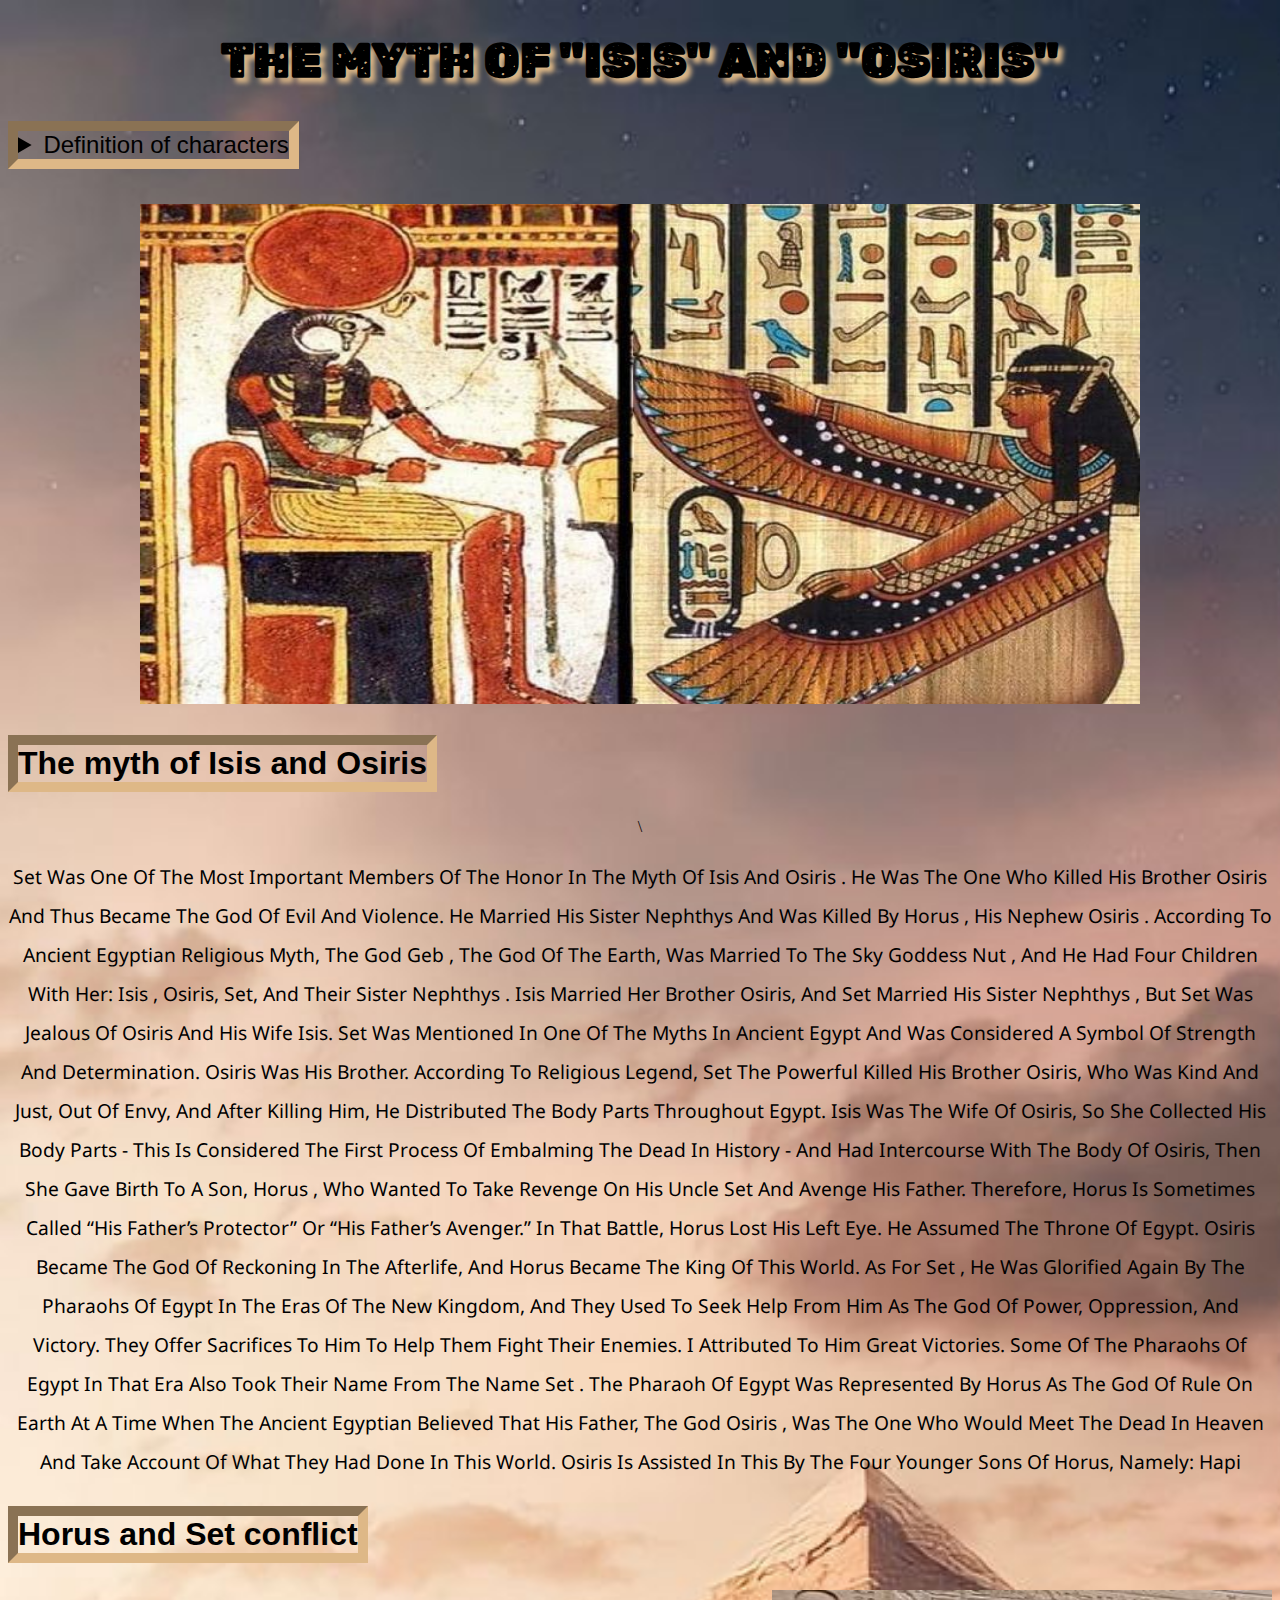
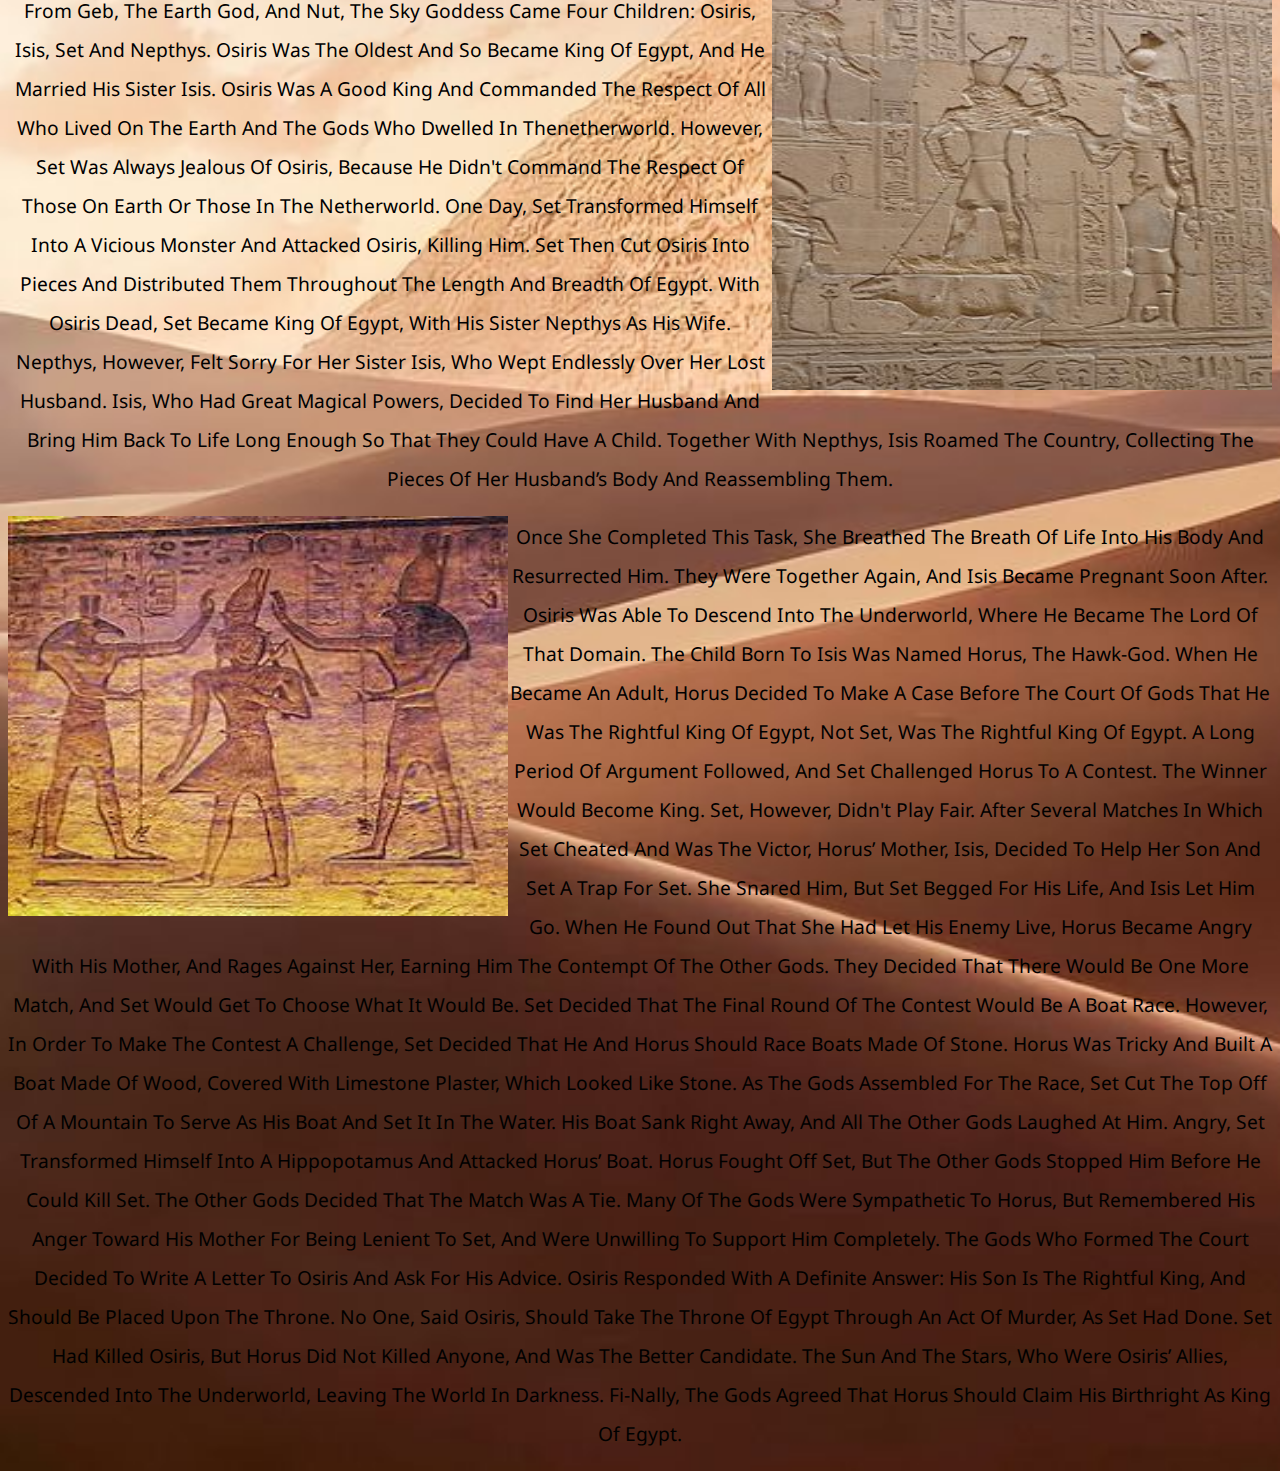
<file: index.html>
<!DOCTYPE html>
<html lang="en">
<head>
    <meta charset="UTF-8">
    <title>Isis,Osiris</title>
    <link rel="stylesheet" href="./style.css">
</head>

<body>
    <h1>the myth of "Isis" and "Osiris"</h1>
    <details>
      <summary>Definition of characters</summary>
      <p><a href="./characters/Atom.html" target="_blank">Atom</a><br></p>
      <p><a href="./characters/Isis.html" target="_blank">Isis</a><br></p>
      <p><a href="./characters/Osris.html" target="_blank">Osiris</a><br></p>
      <p><a href="./characters/Hours.html" target="_blank">Horus</a><br></p>
      <p><a href="./characters/set.html" target="_blank">Set</a></p>
    </details>
    <img class="isis" src="./characters/photo/Hours,isis.jpg" alt="isis-and-osiris">
    <h2>The myth of Isis and Osiris</h2>\
    <p>Set was one of the most important members of the honor in the myth of Isis and Osiris . He was the one who killed his brother Osiris and thus became the god of evil and violence. He married his sister Nephthys and was killed by Horus , his nephew Osiris .

      According to ancient Egyptian religious myth, the god Geb , the god of the earth, was married to the sky goddess Nut , and he had four children with her: Isis , Osiris, Set, and their sister Nephthys . Isis married her brother Osiris, and Set married his sister Nephthys , but Set was jealous of Osiris and his wife Isis.
      
      Set was mentioned in one of the myths in ancient Egypt and was considered a symbol of strength and determination. Osiris was his brother. According to religious legend, Set the Powerful killed his brother Osiris, who was kind and just, out of envy, and after killing him, he distributed the body parts throughout Egypt. Isis was the wife of Osiris, so she collected his body parts - this is considered the first process of embalming the dead in history - and had intercourse with the body of Osiris, then she gave birth to a son, Horus , who wanted to take revenge on his uncle Set and avenge his father. Therefore, Horus is sometimes called “his father’s protector” or “his father’s avenger.” In that battle, Horus lost his left eye. He assumed the throne of Egypt.
      
      Osiris became the god of reckoning in the afterlife, and Horus became the king of this world. As for Set , he was glorified again by the Pharaohs of Egypt in the eras of the New Kingdom, and they used to seek help from him as the god of power, oppression, and victory. They offer sacrifices to him to help them fight their enemies. I attributed to him great victories. Some of the Pharaohs of Egypt in that era also took their name from the name Set .
      
      The Pharaoh of Egypt was represented by Horus as the god of rule on earth at a time when the ancient Egyptian believed that his father, the god Osiris , was the one who would meet the dead in heaven and take account of what they had done in this world. Osiris is assisted in this by the four younger sons of Horus, namely: Hapi
   </p>
   <h2>Horus and Set conflict</h2>
   <img class="hours" src="./characters/photo/hours-and-set.JPG" alt="hours-and-set">
   <p>
      From Geb, the earth god, and Nut, the sky goddess came four children: Osiris, Isis, Set and Nepthys.
Osiris was the oldest and so became king of Egypt, and he married his sister Isis. Osiris was a good king and commanded the respect of all who lived on the earth and the gods who dwelled in thenetherworld.
However, Set was always jealous of Osiris, because he didn't command the respect of those on earth or those in the netherworld. One day, Set transformed himself into a vicious monster and
attacked Osiris, killing him. Set then cut Osiris into pieces and distributed them throughout the
length and breadth of Egypt.
With Osiris dead, Set became king of Egypt, with his sister Nepthys as his wife. Nepthys, however, felt sorry for her sister Isis, who wept endlessly over her lost husband. Isis, who had great magical powers, decided to find her husband and bring him back to life long enough so that they could have a child. Together with Nepthys, Isis roamed the country, collecting the pieces of her husband’s body and reassembling them. 
   </p>
<img class="set" src="./characters/photo/osris-and-set.jpg" alt="osris-and-set">
<p>
      Once she completed this task, she breathed the breath of life into his body and resurrected him. They were together again, and Isis became pregnant soon after. Osiris was able to descend into the underworld, where he became the lord of that domain.
The child born to Isis was named Horus, the hawk-god. When he became an adult, Horus decided to make a case before the court of gods that he was the rightful king of Egypt, not Set, was the rightful king of Egypt. A long period of argument followed, and Set challenged Horus to a contest. The winner would become king.
Set, however, didn't play fair. After several matches in which Set cheated and was the victor, Horus’ mother, Isis, decided to help her son and set a trap for Set. 
She snared him, but Set begged for his life, and Isis let him go. When he found out that she had let his enemy live, Horus became angry with his mother, and rages against her, earning him the contempt of the other gods. 
They decided that there would be one more match, and Set would get to choose what it would be.
Set decided that the final round of the contest would be a boat race. However, in order to make the contest a challenge, Set decided that he and Horus should race boats made of stone. Horus was tricky and built a boat made of wood, covered with limestone plaster, which looked like stone. 
As the gods assembled for the race, Set cut the top off of a mountain to serve as his boat and set it in the water. His boat sank right away, and all the other gods laughed at him.
 Angry, Set transformed himself into a hippopotamus and attacked Horus’ boat. Horus fought off Set, but the other gods
stopped him before he could kill Set. The other gods decided that the match was a tie. Many of the gods were sympathetic to Horus, but remembered his anger toward his mother for being lenient to Set, and were unwilling to support him completely.
The gods who formed the court decided to write a letter to Osiris and ask for his advice. Osiris responded with a definite answer: his son is the rightful king, and should be placed upon the throne.
No one, said Osiris, should take the throne of Egypt through an act of murder, as Set had done. Set had killed Osiris, but Horus did not killed anyone, and was the better candidate. The sun and the stars, who were Osiris’ allies, descended into the underworld, leaving the world in darkness. Fi-nally, the gods agreed that Horus should claim his birthright as king of Egypt.
</p>
       
    
</body>
</html>
</file>
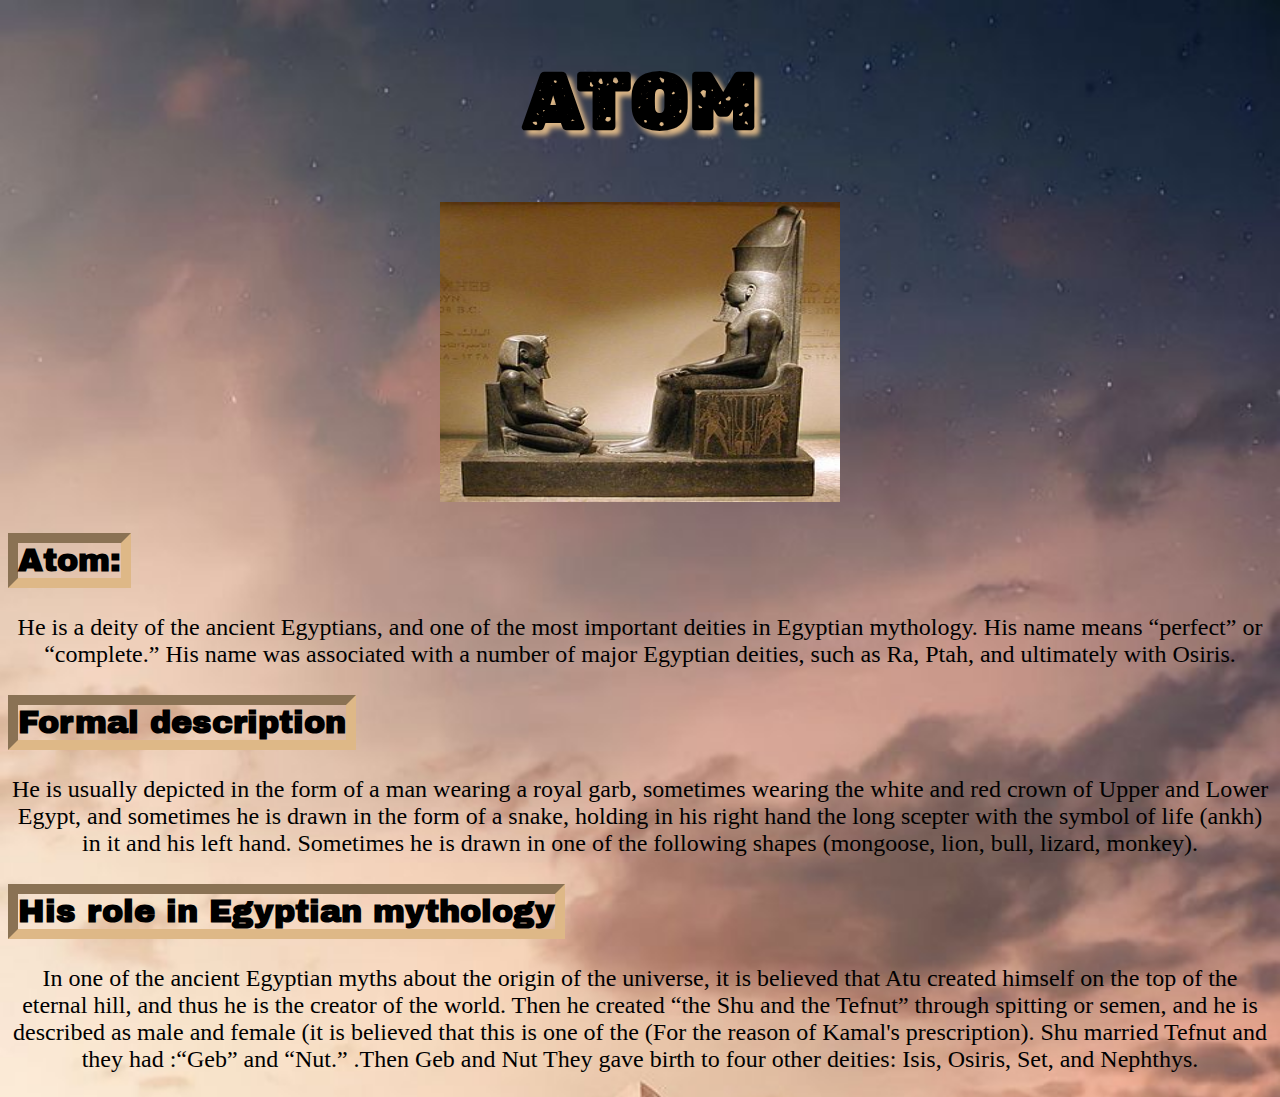
<file: characters/Atom.html>
<!DOCTYPE html>
<html lang="en">

<head>
    <meta charset="UTF-8">
    <title>Atom</title>
    <link rel="stylesheet" href="style.css">
</head>

<body>
     <h1>Atom</h1>
    <img class="A" src="./photo/atom.jpg" alt="Atom">
    <h2>Atom:</h2>
    <p>He is a deity of the ancient Egyptians, and one of the most important deities in Egyptian mythology. His name means “perfect” or “complete.” His name was associated with a number of major Egyptian deities, such as Ra, Ptah, and ultimately with Osiris.</p>
    <h2>Formal description</h2>
    <p>He is usually depicted in the form of a man wearing a royal garb, sometimes wearing the white and red crown of Upper and Lower Egypt, and sometimes he is drawn in the form of a snake, holding in his right hand the long scepter with the symbol of life (ankh) in it and his left hand. Sometimes he is drawn in one of the following shapes (mongoose, lion, bull, lizard, monkey).
    </p>
    <h2>His role in Egyptian mythology</h2>
    <p>In one of the ancient Egyptian myths about the origin of the universe, it is believed that Atu created himself on the top of the eternal hill, and thus he is the creator of the world. Then he created “the Shu and the Tefnut” through spitting or semen, and he is described as male and female (it is believed that this is one of the (For the reason of Kamal's prescription).
        Shu married Tefnut and they had :“Geb” and “Nut.” .Then Geb and Nut They gave birth to four other deities: Isis, Osiris, Set, and Nephthys.
    </p>
</body>

</html>
</file>
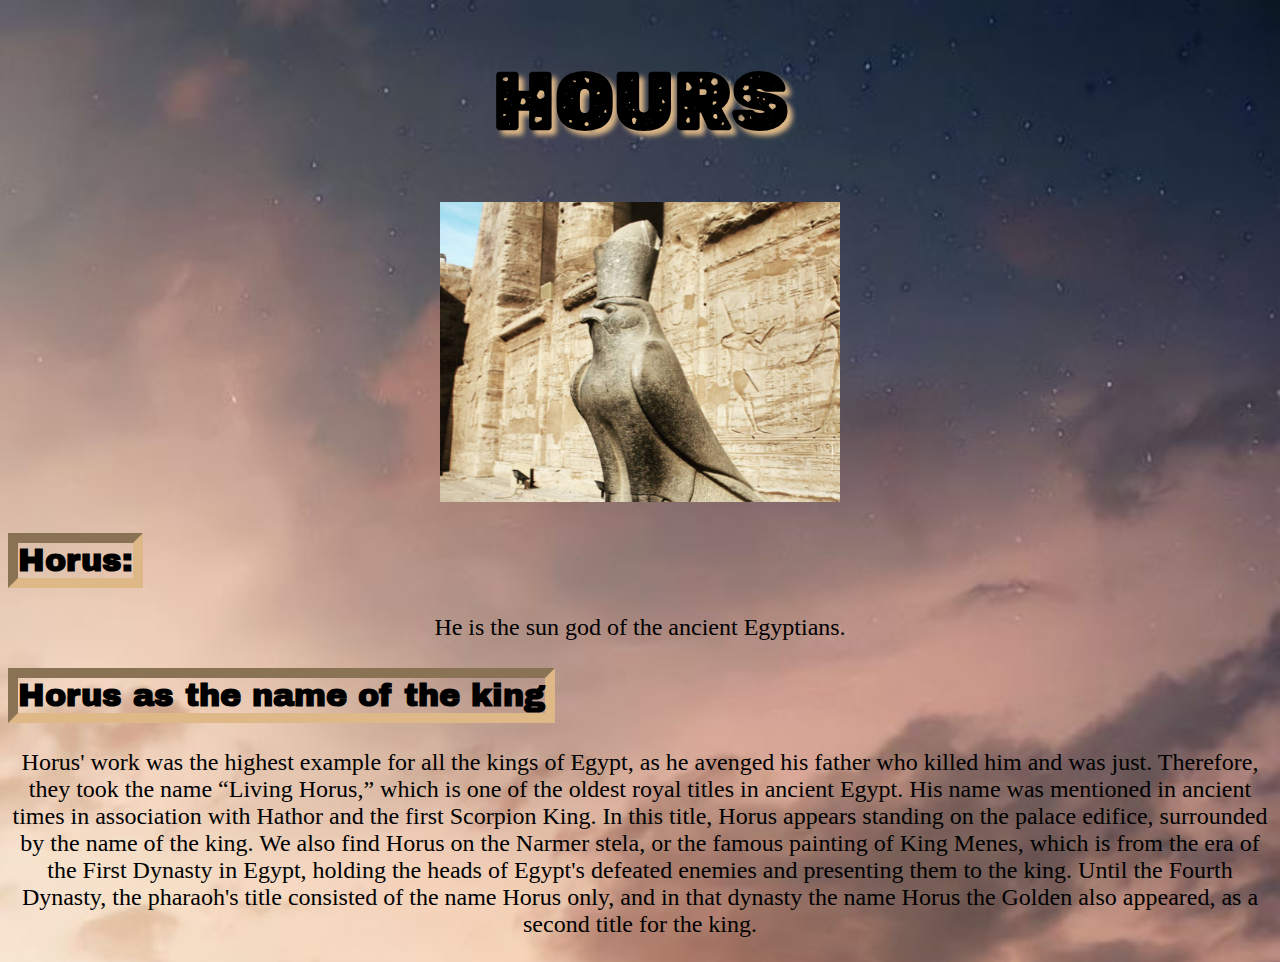
<file: characters/Hours.html>
<!DOCTYPE html>
<html lang="en">

<head>
    <meta charset="UTF-8">
    <title>Horus</title>
    <link rel="stylesheet" href="style.css">
</head>

<body>
    <h1>Hours</h1>
    <img src="./photo/hurs.png" alt="Horus">
    <h2>Horus:</h2>
    <p>He is the sun god of the ancient Egyptians.</p>
    <h2>Horus as the name of the king</h2>
    <p>Horus' work was the highest example for all the kings of Egypt, as he avenged his father who killed him and was just. Therefore, they took the name “Living Horus,” which is one of the oldest royal titles in ancient Egypt. His name was mentioned in ancient times in association with Hathor and the first Scorpion King. In this title, Horus appears standing on the palace edifice, surrounded by the name of the king.
        We also find Horus on the Narmer stela, or the famous painting of King Menes, which is from the era of the First Dynasty in Egypt, holding the heads of Egypt's defeated enemies and presenting them to the king. Until the Fourth Dynasty, the pharaoh's title consisted of the name Horus only, and in that dynasty the name Horus the Golden also appeared, as a second title for the king.</p>
</body>

</html>
</file>
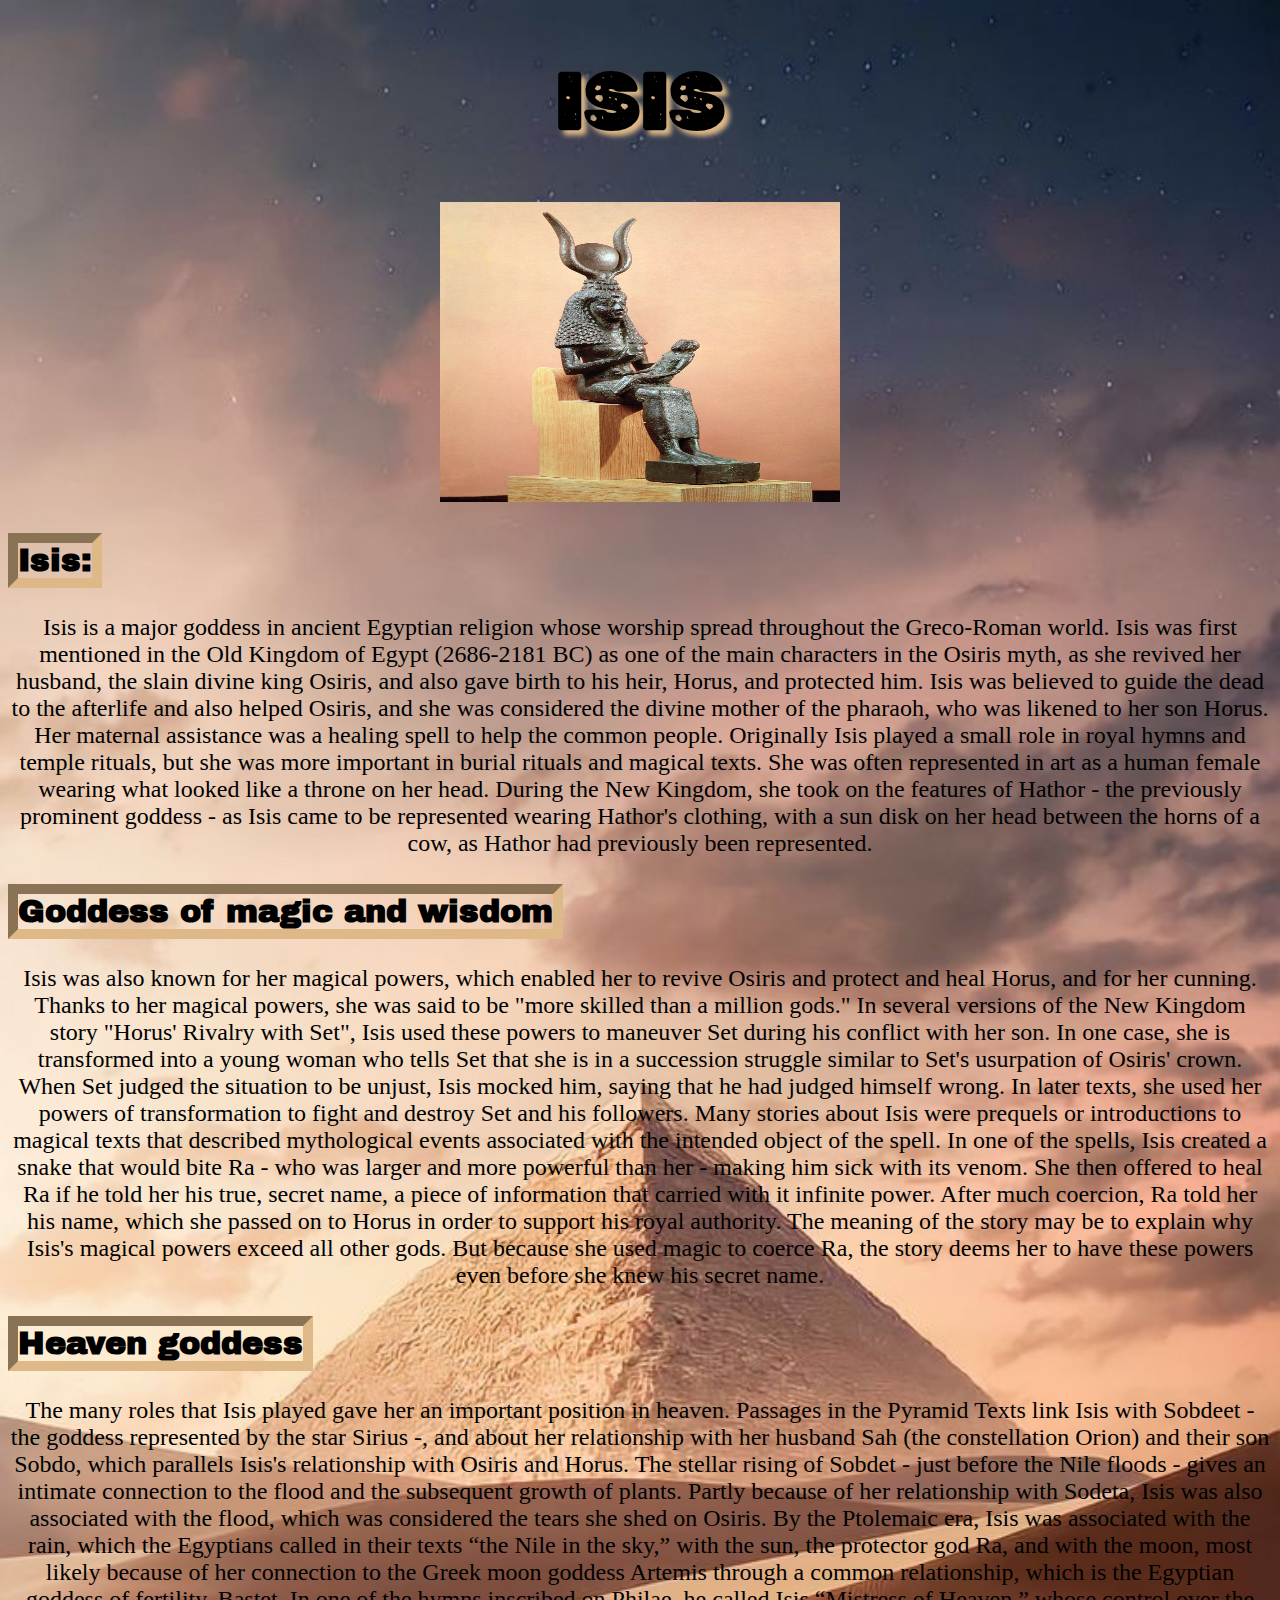
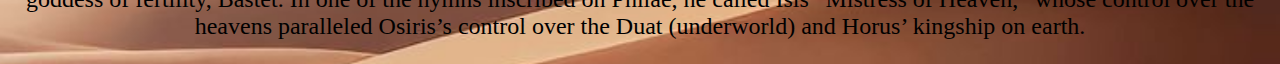
<file: characters/Isis.html>
<!DOCTYPE html>
<html lang="en">

<head>
    <meta charset="UTF-8">
    <title>Isis</title>
    <link rel="stylesheet" href="style.css">
</head>

<body>
    <h1>Isis</h1>
    <img src="./photo/isis.jpg" alt="Isis">
    <h2>Isis:</h2>
    <p>Isis is a major goddess in ancient Egyptian religion whose worship spread throughout the Greco-Roman world. Isis was first mentioned in the Old Kingdom of Egypt (2686-2181 BC) as one of the main characters in the Osiris myth, as she revived her husband, the slain divine king Osiris, and also gave birth to his heir, Horus, and protected him. Isis was believed to guide the dead to the afterlife and also helped Osiris, and she was considered the divine mother of the pharaoh, who was likened to her son Horus.
        Her maternal assistance was a healing spell to help the common people. Originally Isis played a small role in royal hymns and temple rituals, but she was more important in burial rituals and magical texts. She was often represented in art as a human female wearing what looked like a throne on her head. During the New Kingdom, she took on the features of Hathor - the previously prominent goddess - as Isis came to be represented wearing Hathor's clothing, with a sun disk on her head between the horns of a cow, as Hathor had previously been represented.
    </p>
    <h2>Goddess of magic and wisdom</h2>
    <p>Isis was also known for her magical powers, which enabled her to revive Osiris and protect and heal Horus, and for her cunning. Thanks to her magical powers, she was said to be "more skilled than a million gods." In several versions of the New Kingdom story "Horus' Rivalry with Set", Isis used these powers to maneuver Set during his conflict with her son. In one case, she is transformed into a young woman who tells Set that she is in a succession struggle similar to Set's usurpation of Osiris' crown. When Set judged the situation to be unjust, Isis mocked him, saying that he had judged himself wrong. In later texts, she used her powers of transformation to fight and destroy Set and his followers.
        Many stories about Isis were prequels or introductions to magical texts that described mythological events associated with the intended object of the spell. In one of the spells, Isis created a snake that would bite Ra - who was larger and more powerful than her - making him sick with its venom. She then offered to heal Ra if he told her his true, secret name, a piece of information that carried with it infinite power. After much coercion, Ra told her his name, which she passed on to Horus in order to support his royal authority. The meaning of the story may be to explain why Isis's magical powers exceed all other gods. But because she used magic to coerce Ra, the story deems her to have these powers even before she knew his secret name.
    </p>
    <h2>Heaven goddess</h2>
    <p>The many roles that Isis played gave her an important position in heaven. Passages in the Pyramid Texts link Isis with Sobdeet - the goddess represented by the star Sirius -, and about her relationship with her husband Sah (the constellation Orion) and their son Sobdo, which parallels Isis's relationship with Osiris and Horus. The stellar rising of Sobdet - just before the Nile floods - gives an intimate connection to the flood and the subsequent growth of plants.
        Partly because of her relationship with Sodeta, Isis was also associated with the flood, which was considered the tears she shed on Osiris. By the Ptolemaic era, Isis was associated with the rain, which the Egyptians called in their texts “the Nile in the sky,” with the sun, the protector god Ra, and with the moon, most likely because of her connection to the Greek moon goddess Artemis through a common relationship, which is the Egyptian goddess of fertility, Bastet. In one of the hymns inscribed on Philae, he called Isis “Mistress of Heaven,” whose control over the heavens paralleled Osiris’s control over the Duat (underworld) and Horus’ kingship on earth.
    </p>

</body>

</html>
</file>
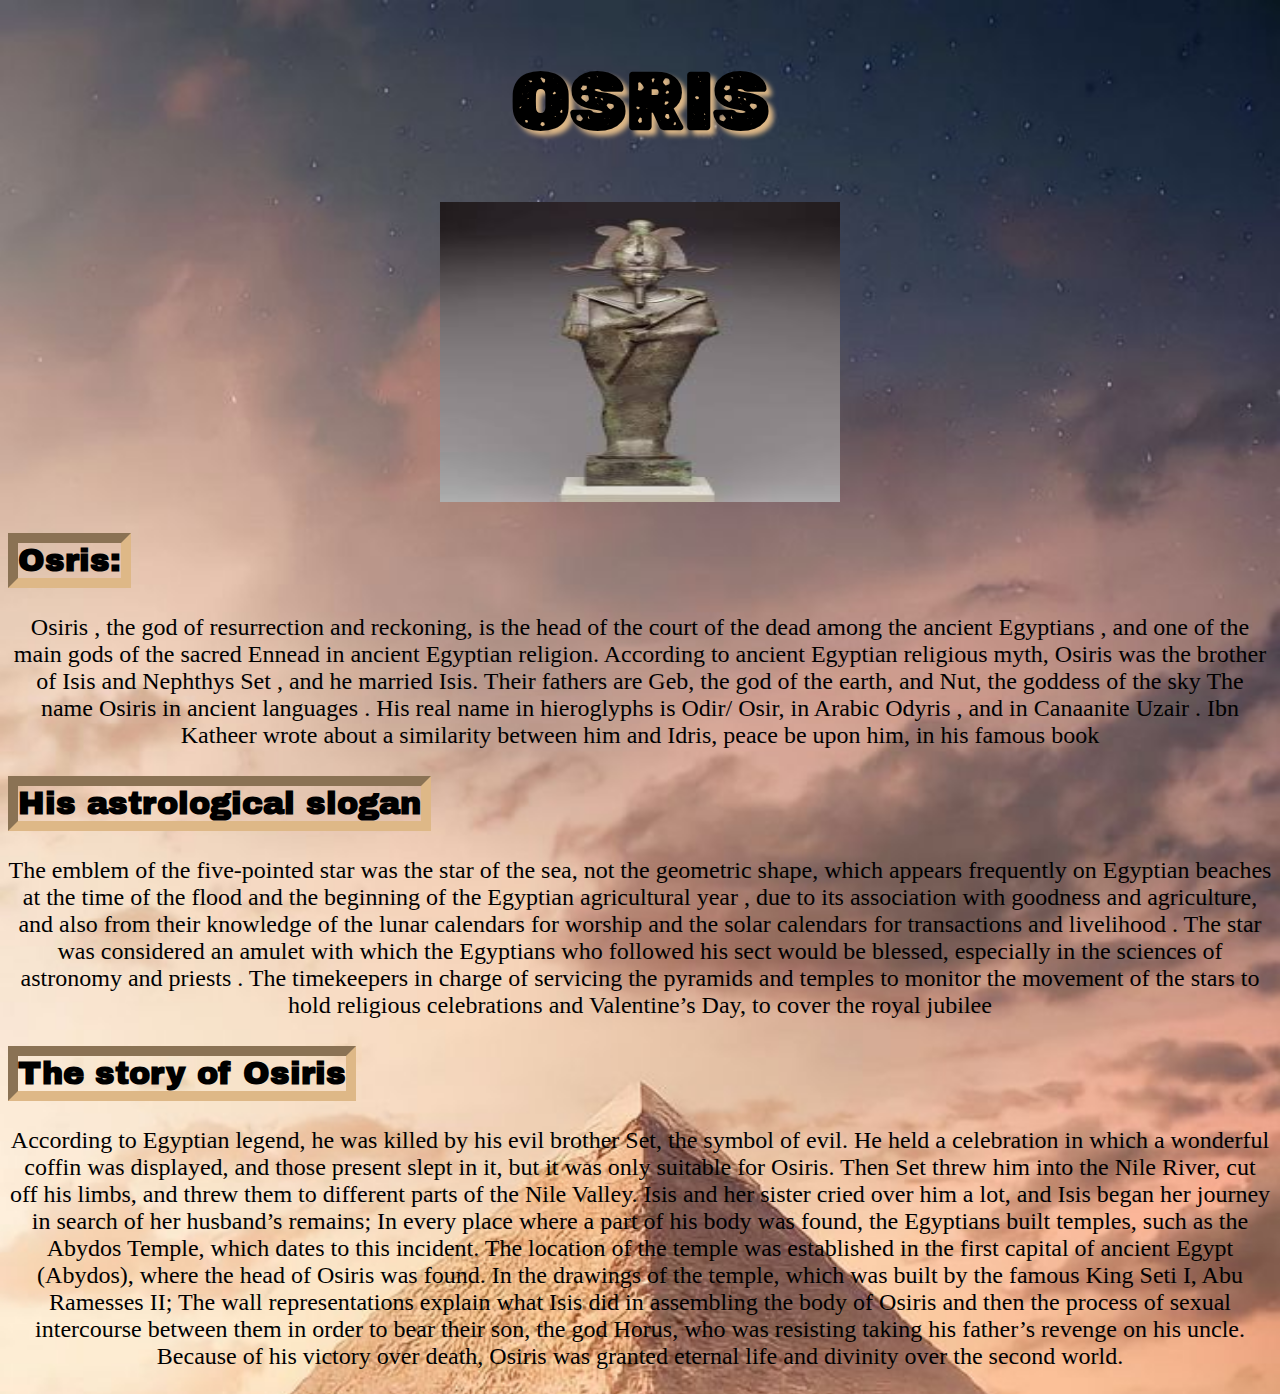
<file: characters/Osris.html>
<!DOCTYPE html>
<html lang="en">
<head>
    <meta charset="UTF-8">
    <title>Document</title>
    <link rel="stylesheet" href="style.css">
</head>

<body>
    <h1>Osris</h1>
    <img src="./photo/osris.jpg" alt="osris">
    <h2>Osris:</h2>
    <p>Osiris , the god of resurrection and reckoning, is the head of the court of the dead among the ancient Egyptians , and one of the main gods of the sacred Ennead in ancient Egyptian religion.  According to ancient Egyptian religious myth, Osiris was the brother of Isis and Nephthys Set , and he married Isis. Their fathers are Geb, the god of the earth, and Nut, the goddess of the sky
        The name Osiris in ancient languages . His real name in hieroglyphs is Odir/ Osir, in Arabic Odyris  , and in Canaanite Uzair  . Ibn Katheer wrote about a similarity between him and Idris, peace be upon him, in his famous book 
    </p>
    <h2>His astrological slogan</h2>
    <p>The emblem of the five-pointed star was the star of the sea, not the geometric shape, which appears frequently on Egyptian beaches at the time of the flood and the beginning of the Egyptian agricultural year , due to its association with goodness and agriculture, and also from their knowledge of the lunar calendars for worship and the solar calendars for transactions and livelihood  . The star was considered an amulet with which the Egyptians who followed his sect would be blessed, especially in the sciences of astronomy and priests . The timekeepers in charge of servicing the pyramids and temples to monitor the movement of the stars to hold religious celebrations and Valentine’s Day, to cover the royal jubilee 
    </p>
    <h2>The story of Osiris</h2>
    <p>
        According to Egyptian legend, he was killed by his evil brother Set, the symbol of evil. He held a celebration in which a wonderful coffin was displayed, and those present slept in it, but it was only suitable for Osiris. Then Set threw him into the Nile River, cut off his limbs, and threw them to different parts of the Nile Valley. Isis and her sister cried over him a lot, and Isis began her journey in search of her husband’s remains;
        In every place where a part of his body was found, the Egyptians built temples, such as the Abydos Temple, which dates to this incident. The location of the temple was established in the first capital of ancient Egypt (Abydos), where the head of Osiris was found. In the drawings of the temple, which was built by the famous King Seti I, Abu Ramesses II; The wall representations explain what Isis did in assembling the body of Osiris and then the process of sexual intercourse between them in order to bear their son, the god Horus, who was resisting taking his father’s revenge on his uncle. Because of his victory over death, Osiris was granted eternal life and divinity over the second world.
    </p>
    
</body>
</html>
</file>
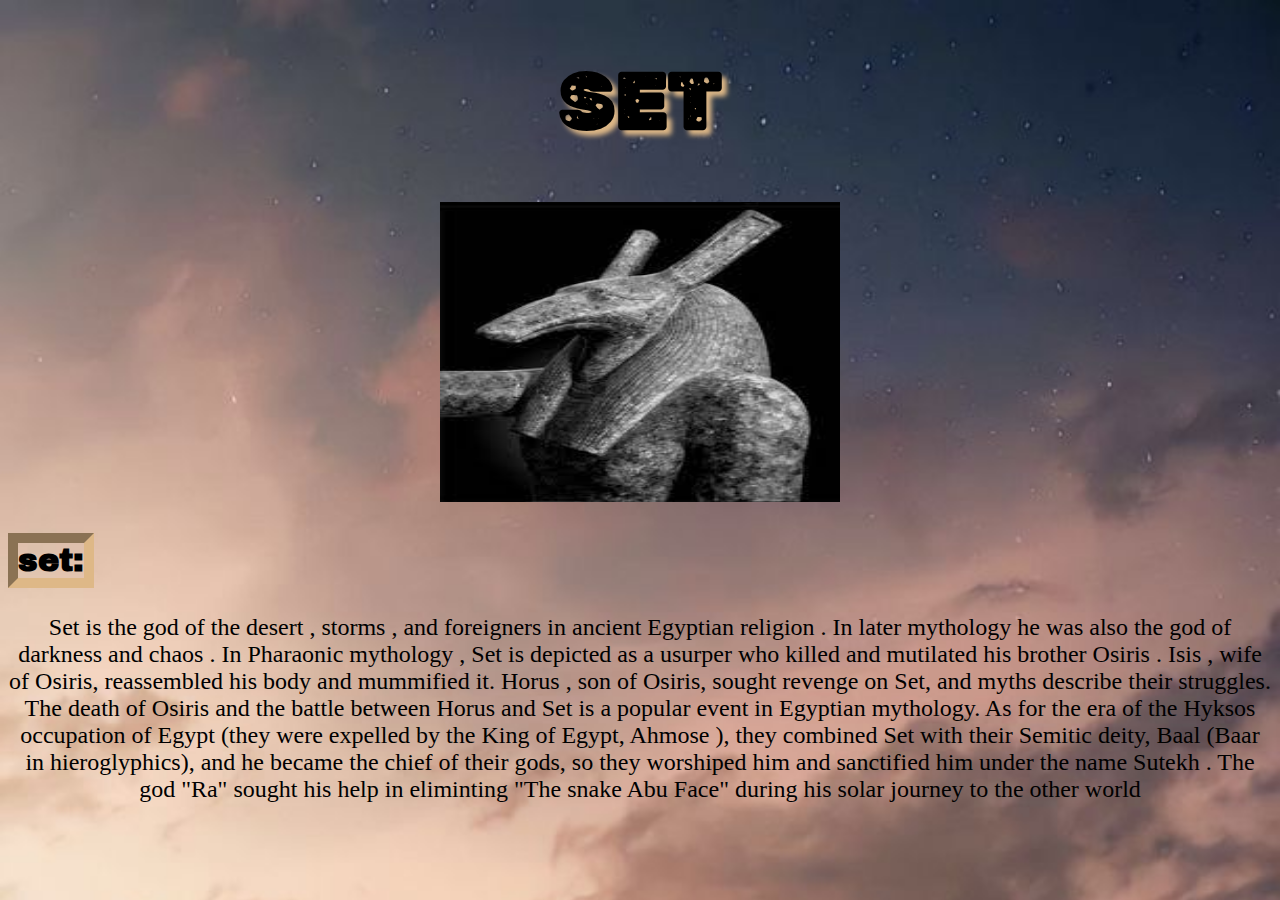
<file: characters/set.html>
<!DOCTYPE html>
<html lang="en">

<head>
    <meta charset="UTF-8">
    <title>Set</title>
    <link rel="stylesheet" href="style.css">
</head>

<body>
    <h1>Set</h1>
    <img src="./photo/set.jpg" alt="set">
    <h2>set:</h2>
    <p>Set is the god of the desert , storms , and foreigners in ancient Egyptian religion .  In later mythology he was also the god of darkness and chaos .
        In Pharaonic mythology , Set is depicted as a usurper who killed and mutilated his brother Osiris . Isis , wife of Osiris, reassembled his body and mummified it. Horus , son of Osiris, sought revenge on Set, and myths describe their struggles. The death of Osiris and the battle between Horus and Set is a popular event in Egyptian mythology.
        As for the era of the Hyksos occupation of Egypt (they were expelled by the King of Egypt, Ahmose ), they combined Set with their Semitic deity, Baal (Baar in hieroglyphics), and he became the chief of their gods, so they worshiped him and sanctified him under the name Sutekh .
        The god "Ra" sought his help in eliminting "The snake Abu Face" during his solar journey to the other world

    </p>
</body>

</html>
</file>
<file: style.css>
@import url('https://fonts.googleapis.com/css2?family=Rubik+Moonrocks&display=swap');
@import url('https://fonts.googleapis.com/css2?family=Noto+Sans+Symbols:wght@600&display=swap');
@import url('https://fonts.googleapis.com/css2?family=Lemon&display=swap');

*{
    text-align: center;
}
@media (min-width:460px) and (max-width:1600px){
    body{
    background-size: cover;
    background-image: url(./characters/photo/background.jpg)
}
}
summary{
    font-size: x-large;
    border: 10px burlywood inset;
    width: fit-content;
    font-family: 'Archivo Black', sans-serif;
}
a{
    text-decoration: none;
    font-family: 'Archivo Black', sans-serif;
    font-size: xx-large;
    color: black;
    float: left;
    font-family: 'Lemon', serif;
    text-shadow: 5px 5px 5px burlywood;
}
.isis{
    margin-top: 35px;
    width: 1000px;
    height: 500px;
}
.hours{
    float: right;
    width: 500px;
    height: 400px;
}
.set{
    float: left;
    width: 500px;
    height: 400px;
}
h1{
    font-family: 'Rubik Moonrocks', sans-serif;
    font-size: 3rem;
    text-align: center;
    color: black;
    text-transform: uppercase;
    text-shadow: 5px 5px 5px burlywood;

}
h2{
    border: 10px burlywood inset;
    width: fit-content;
    font-size: 2rem;
    font-family: 'Archivo Black', sans-serif;
}
p{
    font-family: 'Noto Sans Symbols', sans-serif;
    text-transform: capitalize;
    color: black;
    font-size: larger;
}  
div{
    background-color: burlywood;
    border: inset burlywood;
    width: fit-content;
}
</file>
<file: characters/style.css>
@import url('https://fonts.googleapis.com/css2?family=Rubik+Moonrocks&display=swap');
@import url('https://fonts.googleapis.com/css2?family=Archivo+Black&display=swap');

*{
    text-align: center;
}
@media (min-width: 360px) and (max-width: 1600px){
    body{
        background-image: url(./photo/background.jpg);
        background-size: cover;
}
}
h1{
    font-family: 'Rubik Moonrocks', sans-serif;
    font-size: 5rem;
    color: black;
    text-align: center;
    text-transform: uppercase;
    text-shadow: 5px 5px 5px burlywood;
}
h2{
    border: 10px burlywood inset;
    width: fit-content;
    font-size: 2rem;
    font-family: 'Archivo Black', sans-serif;
}
p{
    font-size: x-large;
    color: black;
}
img{
    height: 300px;
    width: 400px;
}
</file>
